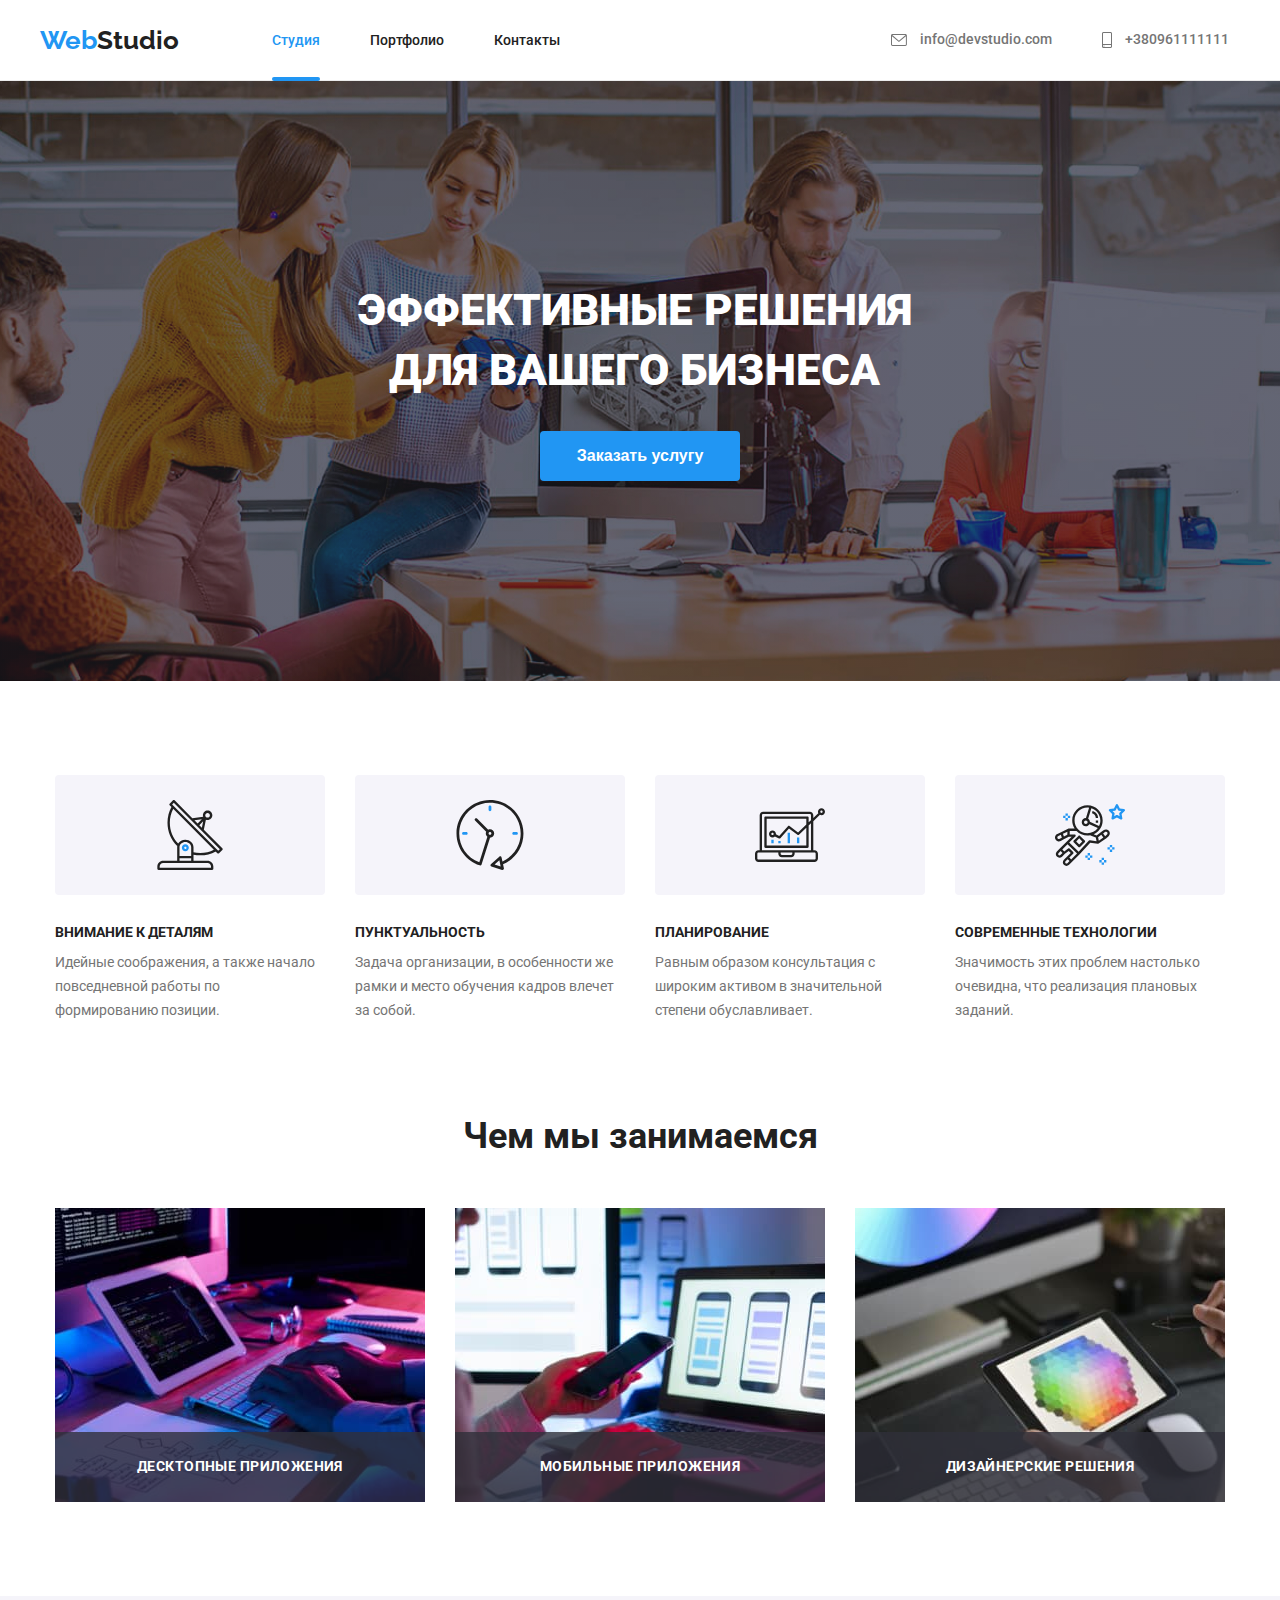
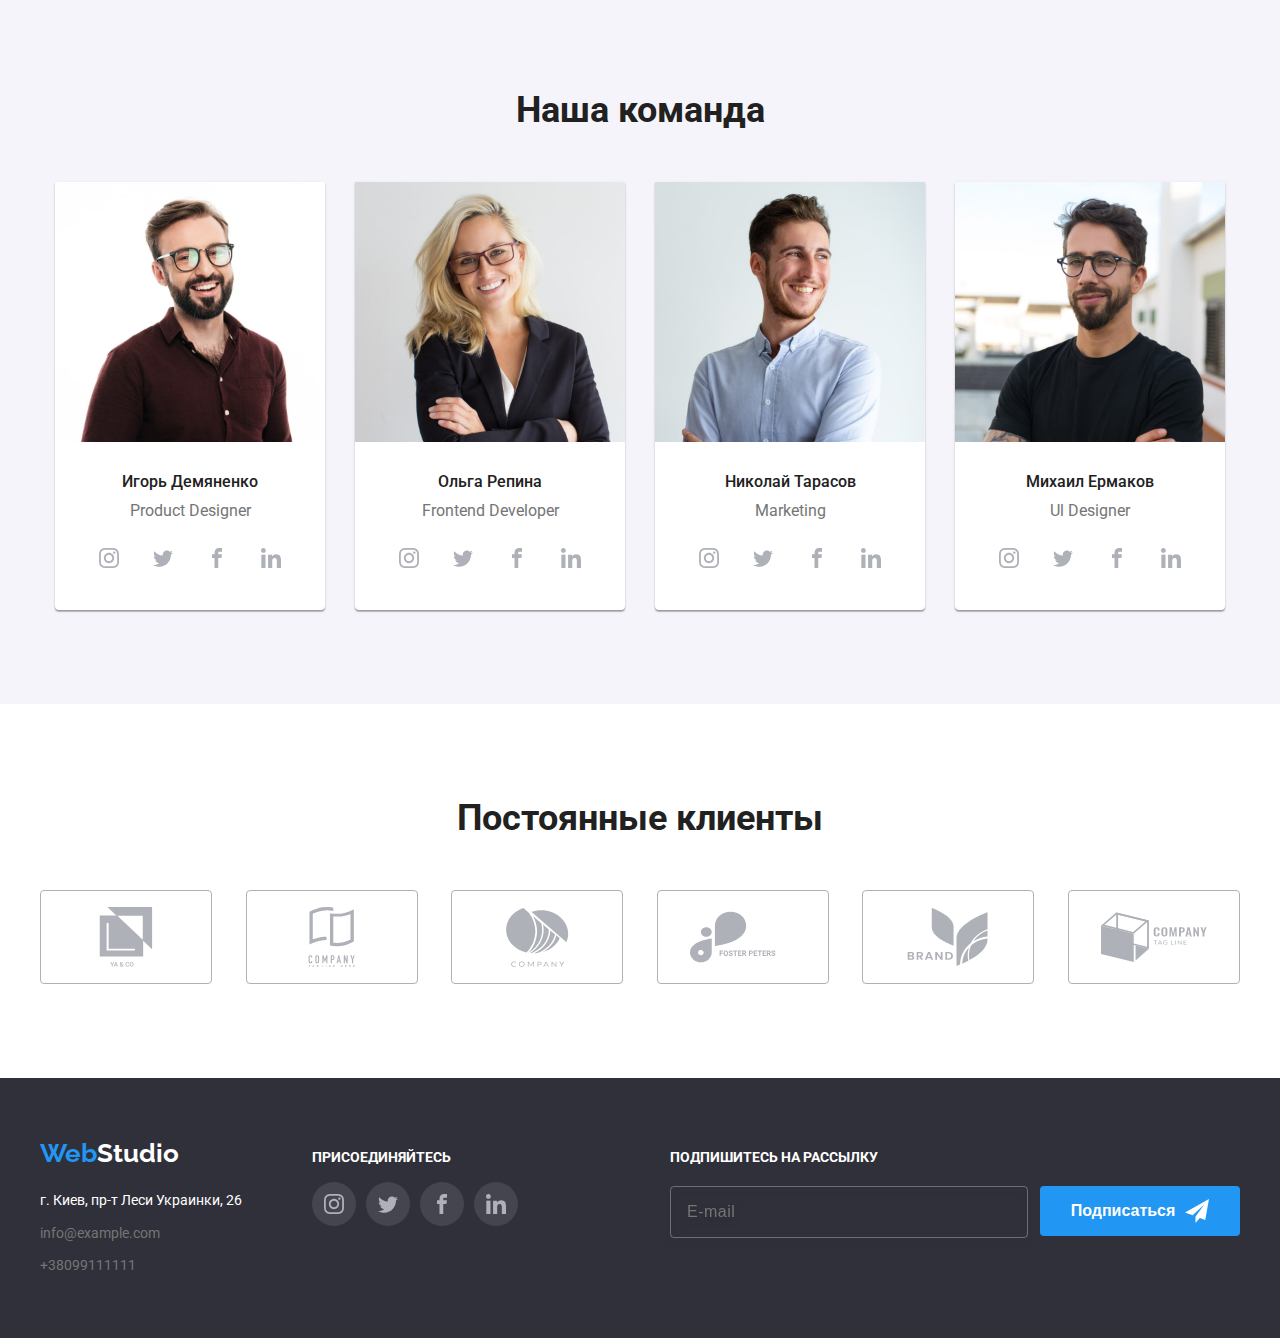
<file: index.html>
<!DOCTYPE html>
<html lang="ru">

<head>
    <meta charset="UTF-8">
    <meta http-equiv="X-UA-Compatible" content="IE=edge">
    <meta name="viewport" content="width=device-width, initial-scale=1.0">
    <title>Студия</title>
<link rel="preconnect" href="https://fonts.googleapis.com">
<link rel="preconnect" href="https://fonts.gstatic.com" crossorigin>
<link href="https://fonts.googleapis.com/css2?family=Roboto:wght@400;500;700;900&display=swap" rel="stylesheet">
<link rel="preconnect" href="https://fonts.googleapis.com">
<link rel="preconnect" href="https://fonts.gstatic.com" crossorigin>
<link href="https://fonts.googleapis.com/css2?family=Raleway:wght@700&display=swap" rel="stylesheet">
<link rel="stylesheet" href="css/style.css" type="text/css">
</head>

<body>
    <header class="section header">
        <div class="container navigation-list">
            <nav class="logo">
                <a href="" class="logo-image" target="blink">Web<span class="logo-im-part2">Studio</span> </a>
                <ul class="nav-links-item">
                    <li class="link-bar"><a href="https://nikokomp.github.io/goit-markup-hw-06/" 
                        class="nav-links mark">Студия</a>
            
                    </li>
                    <li class="link-bar"><a href="https://nikokomp.github.io/goit-markup-hw-06/portfolio.html"
                            class="nav-links">Портфолио</a></li>
                    <li class="link-bar"><a href="/Контакты" class="nav-links">Контакты</a></li>
                </ul>
            </nav>


            <ul class="nav-links-items">
                    <li class="contacts"> 
                       
                    <a href="mailto:https://info@devstudio.com" class="link" title="info@devstudio.com">
                        <svg width="16" height="12" class="icon1">
                            <use href="image/symbol-defs.svg#icon-envelope"> </use>
                        </svg>
                        info@devstudio.com</a>
                    </li>
                    <li class="contacts">
                    <a href="tel:+380961111111" class="link"> <svg width="10" height="16" class="icon1">
                        <use href="image/symbol-defs.svg#icon-smartphone"> </use>
                    </svg> +380961111111 </a></li>
                </ul>
            </div>
    </header>
    <main>



        <!-- slogan -->
        <section class="section slogan">
            <div class="container hero">
            <h1 class="sup-header">ЭФФЕКТИВНЫЕ РЕШЕНИЯ 
ДЛЯ ВАШЕГО БИЗНЕСА </h1>
            <button  type="button" data-modal-open class="button-first" >Заказать услугу</button>
           
            </div>
        </section>



<!-- Our advantage -->
        <section class="section advantage-section">
            <div class="container">
            <h2 hidden>Наши преимущества</h2>
            <ul class="tegs">
                <li class="item1">
                    <div class="adv-picture">
                        <svg>
                            <use href="image/symbol-defs.svg#icon-antenna-1"> </use>
                         </svg>
                    </div>
                    <h3 class="adv-head">ВНИМАНИЕ К ДЕТАЛЯМ</h3>
                    <p class=t-position>Идейные соображения, а также начало повседневной работы по формированию позиции.</p>
                </li>
                <li class="item1">
                    <div class="adv-picture">
                    <svg>
                        <use href="image/symbol-defs.svg#icon-clock-1"> </use>
                    </svg>
                </div>
                    <h3 class="adv-head">ПУНКТУАЛЬНОСТЬ</h3>
                    <p class=t-position>Задача организации, в особенности же рамки и место обучения кадров влечет за собой.</p>
                </li>
                <li class="item1">
                    <div class="adv-picture">
                    <svg >
                        <use href="image/symbol-defs.svg#icon-diagram-1"> </use>
                    </svg>
                </div>
                    <h3 class="adv-head">ПЛАНИРОВАНИЕ</h3>
                    <p class=t-position>Равным образом консультация с широким активом в значительной степени обуславливает.</p>
                </li>
                <li class="item1">
                    <div class="adv-picture">
                    <svg>
                        <use href="image/symbol-defs.svg#icon-astronaut-1"> </use>
                    </svg>
                </div>
                    <h3 class="adv-head">СОВРЕМЕННЫЕ ТЕХНОЛОГИИ</h3>
                    <p class=t-position>Значимость этих проблем настолько очевидна, что реализация плановых заданий.</p>
                </li>
            </ul>
            </div>
        </section>



<!--what we doing-->
        <section class="section what-we-dooing" >
            <div class="container">
            <h2 class="doing"> Чем мы занимаемся</h2>
            <ul class="d-list">
                <li class="d-text">
                    <img src="image/img.jpg" class="img-doing" alt="создание верстки">
                    <div class="pic-text">
                    <p>ДЕСКТОПНЫЕ ПРИЛОЖЕНИЯ</p>
                    </div>
                </li>
                <li class="d-text">
                    <img src="image/img1.jpg"  class="img-doing" alt="разработка мобильных приложений">
                    <div class="pic-text">
                    <p>МОБИЛЬНЫЕ ПРИЛОЖЕНИЯ</p>
                    </div>
                </li>
                <li class="d-text">
                    <img src="image/img2.jpg"  class="img-doing" alt="веб дизайн">
                    <div class="pic-text">
                    <p>ДИЗАЙНЕРСКИЕ РЕШЕНИЯ</p>
                    </div>
                </li>
            </ul>
            </div>
        </section>



<!--our teeam-->
        <section class="section our-team-section" >
            <div class="container">
            <h2 class="team"> Наша команда</h2>
            <ul class="team-list">
                <li class="player"><img src="image/photo1.jpg"  class="t-photo" alt="Игорь Демяненко">
                    <div class="team-text">
                        <h3 class="t-name">Игорь Демяненко</h3>
                        <p class="t-post">Product Designer</p>
                       <ul class="social">
                       <li class="social-item">
                            <a class="social-link" href="https://www.instagram.com/" target="blank">  
                                <svg class="icon4">
                                    <use class="social-icon" href="image/symbol-defs.svg#icon-instagram"> </use>
                                </svg>
                            </a>
                        </li>
                        <li  class="social-item">
                            <a class="social-link" href="https://twitter.com/" target="blank">
                                <svg class="icon4">
                                    <use href="image/symbol-defs.svg#icon-twitter"> </use>
                                </svg>
                            </a>
                       </li>
                       <li  class="social-item">
                            <a class="social-link" href="https://facebook.com/" target="blank">
                                <svg class="icon4">
                                    <use href="image/symbol-defs.svg#icon-facebook"> </use>
                                </svg>
                            </a>
                        </li>
                       <li  class="social-item">
                            <a class="social-link" href="https://www.linkedin.com/" target="blank">
                                <svg class="icon4">
                                    <use href="image/symbol-defs.svg#icon-linkedin-1"> </use>
                                </svg>
                            </a>
                       </li>
                       </ul>
                    </div>
                </li>
                <li class="player"><img src="image/photo2.jpg" class="t-photo"  alt="Ольга Репина">
                    <div class="team-text"> <h3 class="t-name">Ольга Репина</h3>
                    <p class="t-post">Frontend Developer</p>
                            <ul class="social">
                            
                                <li class="social-item">
                                    <a class="social-link" href="https://www.instagram.com/" target="blank">
                                        <svg class="icon4">
                                            <use class="social-icon" href="image/symbol-defs.svg#icon-instagram"> </use>
                                        </svg>
                                    </a>
                                </li>
                                <li class="social-item">
                                    <a class="social-link" href="https://twitter.com/" target="blank">
                                        <svg class="icon4">
                                            <use href="image/symbol-defs.svg#icon-twitter"> </use>
                                        </svg>
                                    </a>
                                </li>
                                <li class="social-item">
                                    <a class="social-link" href="https://facebook.com/" target="blank">
                                        <svg class="icon4">
                                            <use href="image/symbol-defs.svg#icon-facebook"> </use>
                                        </svg>
                                    </a>
                                </li>
                                <li class="social-item">
                                    <a class="social-link" href="https://www.linkedin.com/" target="blank">
                                        <svg class="icon4">
                                            <use href="image/symbol-defs.svg#icon-linkedin-1"> </use>
                                        </svg>
                                    </a>
                                </li>
                            </ul>
                </div>
                </li>
                <li class="player"><img src="image/photo3.jpg" class="t-photo" alt="Николай Тарасов">
                    <div class="team-text"> <h3 class="t-name">Николай Тарасов</h3>
                    <p class="t-post">Marketing</p>
                            <ul class="social">
                            <li class="social-item">
                                <a class="social-link" href="https://www.instagram.com/" target="blank">
                                    <svg class="icon4">
                                        <use class="social-icon" href="image/symbol-defs.svg#icon-instagram"> </use>
                                    </svg>
                                </a>
                            </li>
                            <li class="social-item">
                                <a class="social-link" href="https://twitter.com/" target="blank">
                                    <svg class="icon4">
                                        <use href="image/symbol-defs.svg#icon-twitter"> </use>
                                    </svg>
                                </a>
                            </li>
                            <li class="social-item">
                                <a class="social-link" href="https://facebook.com/" target="blank">
                                    <svg class="icon4">
                                        <use href="image/symbol-defs.svg#icon-facebook"> </use>
                                    </svg>
                                </a>
                            </li>
                            <li class="social-item">
                                <a class="social-link" href="https://www.linkedin.com/" target="blank">
                                    <svg class="icon4">
                                        <use href="image/symbol-defs.svg#icon-linkedin-1"> </use>
                                    </svg>
                                </a>
                            </li>
                            </ul>
                </div>
                </li>
                <li class="player"><img src="image/photo4.jpg" class="t-photo" alt="Михаил Ермаков">
                    <div class="team-text"> <h3 class="t-name">Михаил Ермаков</h3>
                    <p class="t-post">Ul Designer</p>
                            <ul class="social">
                            <li class="social-item">
                                <a class="social-link" href="https://www.instagram.com/" target="blank">
                                    <svg class="icon4">
                                        <use class="social-icon" href="image/symbol-defs.svg#icon-instagram"> </use>
                                    </svg>
                                </a>
                            </li>
                            <li class="social-item">
                                <a class="social-link" href="https://twitter.com/" target="blank">
                                    <svg class="icon4">
                                        <use href="image/symbol-defs.svg#icon-twitter"> </use>
                                    </svg>
                                </a>
                            </li>
                            <li class="social-item">
                                <a class="social-link" href="https://facebook.com/" target="blank">
                                    <svg class="icon4">
                                        <use href="image/symbol-defs.svg#icon-facebook"> </use>
                                    </svg>
                                </a>
                            </li>
                            <li class="social-item">
                                <a class="social-link" href="https://www.linkedin.com/" target="blank">
                                    <svg class="icon4">
                                        <use href="image/symbol-defs.svg#icon-linkedin-1"> </use>
                                    </svg>
                                </a>
                            </li>
                            </ul>
                </div>
                </li>
            </ul>
            </div>
        </section>

        <!--our clients-->
        <section class="section our-clients">
            <div class="container">
                <h2 class="clients"> Постоянные клиенты</h2>
                <ul class="client-list">
                    <li class="border-clients">
                        <a class="clients-item" href="#">
                            <svg class="icon5">
                            <use href="image/symbol-defs.svg#icon-Logo1"> </use>
                            </svg>
                        </a>
                    </li>
                    <li class="border-clients">
                        <a class="clients-item" href="#">
                            <svg class="icon5">
                                <use href="image/symbol-defs.svg#icon-Logo2"> </use>
                            </svg>
                        </a>
                    </li>
                    <li class="border-clients">
                        <a class="clients-item" href="#">
                            <svg class="icon5">
                                <use href="image/symbol-defs.svg#icon-Logo3"> </use>
                            </svg>
                        </a>
                    </li >
                    <li class="border-clients">
                        <a class="clients-item" href="#">
                            <svg class="icon5">
                                <use href="image/symbol-defs.svg#icon-Logo4"> </use>
                            </svg>
                        </a>
                    </li>
                    <li class="border-clients">
                        <a class="clients-item" href="#">
                            <svg class="icon5">
                                <use href="image/symbol-defs.svg#icon-Logo5"> </use>
                            </svg>
                        </a>
                    </li>
                    <li class="border-clients">
                        <a class="clients-item" href="#">
                            <svg class="icon5">
                                <use href="image/symbol-defs.svg#icon-Logo6"> </use>
                            </svg>
                        </a>
                    </li>
                </ul>
            </div>
        </section>
    </main>

    <footer class="footer">

        <div class="container footer-box">
            <div class="box1">
                <a href="" class="logo-image-footer" target="blink">Web<span class="logo-im-part3">Studio</span> </a>
                    <address>
                        <ul class="addres-container">
                            <li class="add"><a href="https://goo.gl/maps/ie4uHoUFQD95xDHH9" class="map-link">г. Киев, пр-т Леси Украинки, 26 </a></li>
                            <li><a href="info@example.com" class="link-footer">info@example.com </a></li>
                            <li><a href="tel=+38099111111" class="link-footer1">+38099111111</a></li>
                        </ul>
                          </address>
            </div>


        <div class="footer-social">
            <h2 class="join"> ПРИСОЕДИНЯЙТЕСЬ</h2>
            <ul class="social">
                <li class="social-item">
                    <a class="social-link-footer" href="https://www.instagram.com/" target="blank">
                        <svg class="icon4">
                            <use class="social-icon" href="image/symbol-defs.svg#icon-instagram"> </use>
                        </svg>
                    </a>
                </li>
                <li class="social-item">
                    <a class="social-link-footer" href="https://twitter.com/" target="blank">
                        <svg class="icon4">
                            <use href="image/symbol-defs.svg#icon-twitter"> </use>
                        </svg>
                    </a>
                </li>
                <li class="social-item">
                    <a class="social-link-footer" href="https://facebook.com/" target="blank">
                        <svg class="icon4">
                            <use href="image/symbol-defs.svg#icon-facebook"> </use>
                        </svg>
                    </a>
                </li>
                <li class="social-item">
                    <a class="social-link-footer" href="https://www.linkedin.com/" target="blank">
                        <svg class="icon4">
                            <use href="image/symbol-defs.svg#icon-linkedin-1"> </use>
                        </svg>
                    </a>
                </li>
            </ul>
        </div>
        <form class="mailing-form">
            <h2 class="mailing-head"> ПОДПИШИТЕСЬ НА РАССЫЛКУ</h2>
            <div class="subscribe">
            <label class="mailing">
                <input type="email" class="e-mail-window" name="email" placeholder="E-mail">
                </label>
                <button type="button" class="button-modal">Подписаться
                    <svg class="icon-telegram"  width="24" height="24" >
                            <use href="image/symbol-defs-hw-06.svg#icon-4"></use>
                        </svg>
                    </button>
                </div>
            </form>
        </div>
    </footer>

    <div class="backdrop is-hidden" data-modal>
        <div class="modal">
            <button type="button" class="modal-btn" data-modal-close>
                <svg class="closebutton-icon" width="11" height="11">
                    <use href="image/symbol-defs1.svg#icon-Vector">
                    </use>
                </svg>
            </button>
            <div class="form">
                <form>
                    <p class="form-head">Оставьте свои данные, мы вам перезвоним</p>
                    <label>
                        <span class="modal-text">Имя</span> 
                        <input  type="text" name="name" class="name-icon">
                        <svg class="label-icon">
                            <use href="image/symbol-defs-hw-06.svg#icon-1"> </use>
                         </svg>
                    </label>
                    <label>
                        <span class="modal-text">Телефон ></span> 
                        <input type="tel" name="phone-number" class="name-icon">
                        <svg class="label-icon-tel">
                            <use href="image/symbol-defs-hw-06.svg#icon-2"> </use>
                        </svg>
                    </label>
                    <label>
                        <span class="modal-text">Почта ></span> 
                        <input type="email" name="email" class="name-icon">
                        <svg class="label-icon-mail">
                            <use href="image/symbol-defs-hw-06.svg#icon-3"> </use>
                        </svg>
                    </label>
                    <label>
                        <span class="modal-text">Комментарий></span> 
                        <textarea class="input-text" name="feedback" placeholder="Введите текст"></textarea>
                    </label>
                <input type="checkbox" name="agree" value="agree" class="policy" id="policy-chek">
                    <label class="conditions-text" for="policy-chek">
            
                        Соглашаюсь с рассылкой и принимаю &nbsp; <a href="#"> <u class="blue-text-conditions">Условия договора</u> </a>
                    </label>
                    <div class="button-modal-center">
                    <button type="button" class="button-modal">Отправить</button>
                </div>
                </form>
            </div>
        </div>
    </div>
    <script src="./js/modal.js"></script>
</body>

</html>
</file>
<file: css/style.css>
::before,
::after {
  box-sizing: border-box;
}
:root {
  --brand-color: #2f303a;
  --button-color: #2196f3;
  --text-primary: #212121;
  --sup-head-color: #ffffff;
  --text-secondary-color: #757575;
  --secondar-button-color: #f5f4fa;
  --primary-fonts: Roboto;
}
* {
  list-style: none;
  margin: 0;
  padding: 0;
  border: 0;
}
a {
  text-decoration: none;
}
.container {
  width: 1200px;
  padding-right: 15px;
  padding-left: 15px;
  margin-left: auto;
  margin-right: auto;
}
.section {
  padding-top: 94px;
  padding-bottom: 94px;
  background-color: var(--sup-head-color);
}
.header {
  padding-top: 0px;
  padding-bottom: 0px;
  border-bottom: 1px solid #ececec;
}
.navigation-list {
  display: flex;
  align-content: flex-start;
  align-items: center;
}
.advantage-section {
  padding-top: 94px;
  padding-bottom: 0px;
}
.our-team-section {
  background-color: #f5f4fa;
}

.footer-section {
  padding-top: 60px;
  padding-bottom: 60px;
  background: var(--brand-color);
  display: flex;
  text-align: baseline;
}
.card {
  padding-top: 94px;
  padding-bottom: 94px;
}
.cards section {
  flex-direction: column;
  justify-content: center;
}
.link {
  color: var(--text-secondary-color);
  font-size: 14px;
  line-height: 1.14;
  font-weight: 500;
  padding-top: 32px;
  padding-bottom: 32px;

  transition-property: color;
  transition-duration: 250ms;
  transition-timing-function: cubic-bezier(0.4, 0, 0.2, 1);
  transition-delay: 0;
}
.link:hover,
:focus {
  color: var(--button-color);
}
body {
  font-family: var(--primary-fonts), sans-serif;
  font-size: 14px;
  letter-spacing: 0.03;
  color: var(--text-primary);
}
.logo {
  display: flex;
  align-items: center;
  justify-content: right;
  height: 80px;
}
.logo-image {
  color: var(--button-color);

  font-family: Raleway;
  font-style: normal;
  font-weight: bold;
  font-size: 26px;
  line-height: 1.2;
}
.logo-im-part2 {
  font-family: Raleway;
  font-style: normal;
  font-weight: bold;
  font-size: 26px;
  line-height: 1.2;
  color: var(--text-primary);
}
.logo-image-footer {
  display: inline-block;
  margin-bottom: 20px;

  color: var(--button-color);

  font-family: Raleway;
  font-style: normal;
  font-weight: bold;
  font-size: 26px;
  line-height: 1.2;
}
.nav-links-item {
  display: flex;
  margin-right: 331px;
  margin-left: 93px;
}
.nav-links-items {
  display: flex;
  align-items: center;
}
.sup-header {
  margin-bottom: 30px;
  white-space: pre;
  color: var(--sup-head-color);
  font-weight: 900;
  font-size: 44px;
  line-height: 1.36;
}
.button-first {
  cursor: pointer;
  width: 200px;
  height: 50px;
  background: var(--button-color);
  font-weight: bold;
  font-size: 16px;
  line-height: 1.87;
  color: var(--sup-head-color);
  border-radius: 4px;

  position: relative;
}
.adv-head {
  font-weight: bold;
  font-size: 14px;
  line-height: 1.14;
  margin-bottom: 10px;
}
.tegs {
  display: flex;
  justify-content: center;
  margin-right: auto;
}
.t-position {
  width: 270px;
  color: var(--text-secondary-color);
  font-size: 14px;
  line-height: 1.7;
}

.d-list {
  display: flex;
  justify-content: center;
}
.d-text {
  padding: auto;
  margin-right: 30px;
}
.d-text:last-child {
  margin-right: 0px;
}

.doing {
  text-align: center;
  font-size: 36px;
  line-height: 1.16;
  font-weight: bold;
  padding-bottom: 50px;
}

.our-team {
  background-color: var(--secondar-button-color);
}
.team-list {
  display: flex;
  justify-content: center;
}

.player {
  width: 270px;
  margin-right: 30px;
  background-color: var(--sup-head-color);
  box-shadow: 0px 1px 3px rgba(0, 0, 0, 0.12), 0px 1px 1px rgba(0, 0, 0, 0.14),
    0px 2px 1px rgba(0, 0, 0, 0.2);
  border-radius: 0px 0px 4px 4px;
  padding-bottom: 30px;
}
.player:last-child {
  margin-right: 0px;
}
.team {
  font-size: 36px;
  line-height: 1.16;
  font-weight: bold;
  text-align: center;
  padding-bottom: 50px;
}
.t-photo {
  width: 270px;
}
.t-name {
  padding-bottom: 10px;
  text-align: center;
  font-weight: 500;
  font-size: 16px;
  line-height: 1.19;
  color: var(--text-primary);
}
.t-post {
  text-align: center;
  color: var(--text-secondary-color);
  font-size: 16px;
  line-height: 1.19;
}
.cards {
  width: 370px;
  height: 294px;
}

.map-link {
  display: inline-block;
  margin-bottom: 9px;
  color: var(--sup-head-color);
  font-size: 14px;
  line-height: 1.7;

  transition-property: color;
  transition-duration: 250ms;
  transition-timing-function: cubic-bezier(0.4, 0, 0.2, 1);
  transition-delay: 0;
}
.map-link:hover,
.map-link:focus {
  color: var(--button-color);
}
.contact-section {
  background-color: var(--brand-color);
}
.addres-container {
  font-style: normal;
}
.logo-im-part3 {
  color: var(--sup-head-color);
}
.projects {
  font-size: 18px;
  line-height: 2;
  color: var(--text-primary);
}
.type {
  font-size: 16px;
  line-height: 1.87;
  color: var(--text-secondary-color);
}

.nav-links {
  display: block;
  padding-top: 32px;
  padding-bottom: 32px;

  color: var(--text-primary);
  font-weight: 500;
  font-size: 14px;
  line-height: 1.15;

  transition-property: color;
  transition-duration: 250ms;
  transition-timing-function: cubic-bezier(0.4, 0, 0.2, 1);
  transition-delay: 0;
}

.nav-links:hover,
.nav-links :focus {
  color: var(--button-color);
}
.link-footer {
  display: inline-block;
  color: var(--text-secondary-color);
  font-size: 14px;
  line-height: 1.7;
  margin-bottom: 9px;

  transition-property: color;
  transition-duration: 250ms;
  transition-timing-function: cubic-bezier(0.4, 0, 0.2, 1);
  transition-delay: 0;
}
.link-footer:hover,
.link-footer :focus {
  color: var(--button-color);
}
.link-footer1 {
  display: inline-block;
  color: var(--text-secondary-color);
  font-size: 14px;
  line-height: 1.7;

  transition-property: color;
  transition-duration: 250ms;
  transition-timing-function: cubic-bezier(0.4, 0, 0.2, 1);
  transition-delay: 0;
}
.link-footer1:hover,
.link-footer1:focus {
  color: var(--button-color);
}
.nav-bar {
  height: 80px;
  background-color: var(--sup-head-color);
}

.link-bar {
  display: block;
  padding-right: 50px;
}
.nav-links-item :last-child {
  padding-right: 0;
}
.contacts {
  margin-right: 50px;
  display: flex;
  align-items: center;
}

.contacts:last-child {
  margin: 0;
}
.butn {
  display: inline-block;
  margin-right: 8px;
  border-radius: 4px;
}

.pf-list {
  display: flex;
  flex-wrap: wrap;
  justify-content: center;
  margin-top: 50px;
}
.item1:last-child {
  margin-right: 0px;
}
.item1 {
  margin-right: 30px;
}
.pf-text {
  padding: 20px 23px;
  background: #ffffff;
  border-right: 1px solid #eeeeee;
  border-left: 1px solid #eeeeee;
  border-bottom: 1px solid #eeeeee;
  box-sizing: border-box;
}
img {
  max-width: 100%;
  height: auto;
  display: block;
}
.team-text {
  margin-top: 30px;
  padding-right: 32px;
  padding-left: 32px;
}
.icon1 {
  fill: currentColor;
  margin-right: 10px;
  vertical-align: middle;
}
.icon1 :hover {
  fill: var(--button-color);
}
.icon2 {
  width: 10px;
  height: 16px;
  margin-right: 10px;
}
.adv-picture {
  display: flex;
  justify-content: space-between;
  width: 70px;
  height: 70px;
  margin-bottom: 30px;
  padding: 25px 100px;
  border-radius: 4px;
  background-color: var(--secondar-button-color);
}
.slogan {
  background-image: linear-gradient(
      rgba(47, 48, 58, 0.4),
      rgba(47, 48, 58, 0.4)
    ),
    url(../image/fon.jpg);
  max-width: 1600px;
  background-repeat: no-repeat;
  background-position: center;
  margin: auto;
  background-size: cover;
  text-align: center;
  padding-top: 200px;
  padding-bottom: 200px;
}

.social {
  display: flex;
  margin-top: 16px;
  justify-content: space-between;
}
.icon4 {
  width: 20px;
  height: 20px;
  color: #afb1b8;
  fill: currentColor;

  transition-property: fill;
  transition-duration: 250ms;
  transition-timing-function: cubic-bezier(0.4, 0, 0.2, 1);
  transition-delay: 0;
}
.social-link {
  display: flex;
  justify-content: center;
  align-items: center;
  width: 44px;
  height: 44px;
  border-radius: 50%;

  transition-property: background-color;
  transition-duration: 250ms;
  transition-timing-function: cubic-bezier(0.4, 0, 0.2, 1);
  transition-delay: 0;
}
.social-item :hover,
.social-item :focus {
  background-color: var(--button-color);
}

.social-item :hover .icon4,
.social-item :focus .icon4 {
  fill: white;
}

.icon5 {
  width: 106px;
  height: 60px;
  fill: #afb1b8;

  transition-property: fill;
  transition-duration: 250ms;
  transition-timing-function: cubic-bezier(0.4, 0, 0.2, 1);
  transition-delay: 0;
}
.clients {
  text-align: center;
  font-size: 36px;
  line-height: 1.16;
  font-weight: bold;
  padding-bottom: 50px;
}
.client-list {
  display: flex;
  justify-content: space-between;
}
.clients-item {
  display: flex;
  justify-content: center;
  align-items: center;
  color: #afb1b8;
  width: 170px;
  height: 92px;
  border: 1px solid;
  border-radius: 4px;
  background: #ffffff1a;

  transition-property: border;
  transition-duration: 250ms;
  transition-timing-function: cubic-bezier(0.4, 0, 0.2, 1);
  transition-delay: 0;
}
.border-clients :hover,
.border-clients :focus {
  border: 1px solid var(--button-color);
}
.border-clients:hover .icon5,
.border-clients :focus .icon5 {
  fill: var(--button-color);
  border: none;
}
.join {
  color: var(--sup-head-color);
  font-style: normal;
  font-weight: bold;
  font-size: 14px;
  line-height: 1.14;
}
.footer {
  background-color: var(--brand-color);
  margin-left: auto;
  margin-right: auto;
  padding-top: 60px;
  padding-bottom: 60px;
}
.footer-box {
  display: flex;
  align-items: baseline;
}
.box1 {
  margin-right: 70px;
}

.social-link-footer {
  display: flex;
  justify-content: center;
  align-items: center;
  width: 44px;
  height: 44px;
  border-radius: 50%;
  background-color: #ffffff1a;
  margin-right: 10px;

  transition-property: background-color;
  transition-duration: 250ms;
  transition-timing-function: cubic-bezier(0.4, 0, 0.2, 1);
  transition-delay: 0;
}
.button-second {
  padding: 6px 22px;
  font-family: Roboto;
  font-style: normal;
  font-weight: 500;
  font-size: 16px;
  line-height: 1.5;
  cursor: pointer;

  background-color: var(--secondar-button-color);
  height: 38px;
  border-radius: 4px;
  border-style: none;

  transition-property: color background-color;
  transition-duration: 250ms;
  transition-timing-function: cubic-bezier(0.4, 0, 0.2, 1);
  transition-delay: 0;
}
.button-second:focus {
  color: var(--sup-head-color);
  background-color: var(--button-color);
}
.button-second:hover {
  color: var(--sup-head-color);
  background-color: var(--button-color);
}
.buttons {
  display: flex;
  justify-content: center;
}
.buttons :hover,
.buttons :focus {
  box-shadow: 0px 3px 1px rgba(0, 0, 0, 0.1), 0px 1px 2px rgba(0, 0, 0, 0.08),
    0px 2px 2px rgba(0, 0, 0, 0.12);
}
.item:hover {
  box-shadow: 0px 1px 1px rgba(0, 0, 0, 0.12), 0px 4px 4px rgba(0, 0, 0, 0.06),
    1px 4px 6px rgba(0, 0, 0, 0.16);
}

.item {
  width: 370px;
  margin-bottom: 30px;
  margin-right: 30px;
}
.item:nth-child(3n + 3) {
  margin-right: 0px;
}
.item:nth-last-child(-n + 3) {
  padding-bottom: 0px;
  margin-bottom: 0px;
}
.item :hover .item :focus {
  box-shadow: 0px 1px 1px rgba(0, 0, 0, 0.12), 0px 4px 4px rgba(0, 0, 0, 0.06),
    1px 4px 6px rgba(0, 0, 0, 0.16);
}

.anim {
  position: relative;
  overflow: hidden;
}
.overlay {
  position: absolute;
  top: 0;
  left: 0;
  width: 100%;
  height: 100%;
  background-color: rgba(33, 150, 243, 0.9);

  transform: translatey(101%);
  transition: transform 250ms ease;
}

.item :hover .overlay {
  transform: translatey(0);
}

.overlay > p {
  font-weight: normal;
  font-size: 18px;
  line-height: 1.55;
  letter-spacing: 0.03em;
  color: #ffffff;
  padding: 63px 24px;
}
.img-doing {
  width: 370px;
}
.d-text {
  position: relative;
}
.pic-text {
  position: absolute;
  bottom: 0px;
  width: 370px;
  height: 70px;
  background-color: rgba(47, 48, 58, 0.8);
}
.pic-text > p {
  text-align: center;
  font-weight: bold;
  font-size: 14px;
  line-height: 1.14;
  text-align: center;
  letter-spacing: 0.03em;
  text-transform: uppercase;
  padding: 27px 82px;

  color: #ffffff;
}
.mark {
  position: relative;
  color: var(--button-color);
}

.mark::after {
  content: "";
  position: absolute;
  bottom: -1px;
  left: 0;
  border-radius: 2px;
  width: 100%;
  height: 4px;
  background-color: var(--button-color);
}
.backdrop {
  width: 100%;
  height: 100%;
  background: rgba(0, 0, 0, 0.2);
  position: fixed;
  top: 0;
}

.backdrop.is-hidden .modal {
  transform: scale(5);
  transition: transform 1500ms cubic-bezier(0.4, 0, 0.2, 1);
}

.modal {
  position: absolute;
  width: 528px;
  background-color: var(--sup-head-color);
  top: 50%;
  left: 50%;
  transform: translate(-50%, -50%);
}

.modal-btn {
  cursor: pointer;
  border: 1px solid #999999;
  background-color: transparent;
  width: 30px;
  height: 30px;
  border-radius: 50%;
  position: absolute;
  top: 10px;
  right: 10px;
  display: flex;
  align-items: center;
  justify-content: center;
}
.modal-btn :hover {
  transition-property: fill;
  transition-duration: 250ms;
  transition-timing-function: cubic-bezier(0.4, 0, 0.2, 1);
  fill: var(--button-color);
}

.backdrop.is-hidden {
  visibility: hidden;
  opacity: 0;
  pointer-events: none;
}
label {
  display: flex;
  flex-direction: column;
  margin-bottom: 10px;
  position: relative;
}
.form {
  padding: 40px 39px 28px 41px;
}
.form-head {
  font-weight: bold;
  font-size: 20px;
  line-height: 1.15;
  text-align: center;
  letter-spacing: 0.03em;

  color: #212121;
  margin-bottom: 12px;
}
.name-icon :focus {
  border: none;
}
input {
  outline: none;
}
.name-icon {
  padding: 8px;
  font-family: inherit;
  border: 1px solid rgba(33, 33, 33, 0.2);
  box-sizing: border-box;
  border-radius: 4px;
  padding-left: 42px;
}
.name-icon:focus {
  border: 1px solid var(--button-color);
}
.modal-text {
  font-weight: normal;
  font-size: 12px;
  line-height: 1.16;

  letter-spacing: 0.01em;

  color: #757575;
  margin-bottom: 4px;
}
.input-text {
  height: 120px;
  border: 1px solid rgba(33, 33, 33, 0.2);
  box-sizing: border-box;
  border-radius: 4px;
  font-weight: normal;
  font-size: 12px;
  line-height: 1.16;
  letter-spacing: 0.01em;

  font-family: inherit;
  font-size: 12px;
  line-height: 14px;
  padding: 12px 16px;
}
.input-text::placeholder {
  color: rgba(117, 117, 117, 0.5);
}
textarea {
  outline: none;
}
.input-text:focus {
  transition-property: outline;
  transition-duration: 250ms;
  transition-timing-function: cubic-bezier(0.4, 0, 0.2, 1);
  outline: 1px solid var(--button-color);
}
.conditions-text {
  display: flex;
  flex-direction: row;
  flex-wrap: wrap;
  justify-content: center;
  align-items: center;
  font-weight: normal;
  font-size: 14px;
  line-height: 1.7;
  letter-spacing: 0.03em;
  color: #757575;
  margin-top: 20px;
}
.policy {
  position: absolute;
  width: 1px;
  height: 1px;
  margin: -1px;
  border: 0px;
  padding: 0px;
  clip: rect(0 0 0 0);
  overflow: hidden;
}
.conditions-text::before {
  content: "";
  width: 16px;
  height: 15px;
  border: 1px solid #212121;
  border-radius: 2px;
  margin-right: 7px;
}
.policy:checked + .conditions-text::before {
  background-image: url(../image/svg/icon\ check.svg);
  background-repeat: no-repeat;
  background-size: contain;
  background-position: center;
  border-color: var(--button-color);
}

.blue-text-conditions {
  font-family: inherit;
  font-size: inherit;
  color: var(--button-color);
  margin-left: 3px;
}
.button-modal-center {
  display: flex;
  justify-content: center;
  margin-top: 30px;
}
.button-modal {
  cursor: pointer;
  width: 200px;
  height: 50px;
  background: var(--button-color);
  font-weight: bold;
  font-size: 16px;
  line-height: 1.87;
  color: var(--sup-head-color);
  border-radius: 4px;
  margin-left: 12px;
  display: flex;
  align-items: center;
  justify-content: center;
}

.mailing {
  flex-direction: row;
}
.mailing-head {
  color: var(--sup-head-color);
  font-style: normal;
  font-weight: bold;
  font-size: 14px;
  line-height: 1.14;
  margin-bottom: 20px;
}
.e-mail-window {
  cursor: pointer;
  padding-left: 16px;
  padding-top: 15px;
  padding-bottom: 15px;
  font-size: 16px;
  line-height: 20px;
  letter-spacing: 0.03em;
  color: rgba(255, 255, 255, 0.6);
  background-color: inherit;
  width: 358px;
  border: 1px solid rgba(255, 255, 255, 0.3);
  box-sizing: border-box;
  filter: drop-shadow(0px 4px 4px rgba(0, 0, 0, 0.15));
  border-radius: 4px;
}
.label-icon {
  display: block;
  width: 12px;
  height: 12px;
  position: absolute;
  top: 55%;
  left: 15px;
}
.label-icon-tel {
  display: block;
  width: 13px;
  height: 13px;
  position: absolute;
  top: 55%;
  left: 15px;
}
.label-icon-mail {
  display: block;
  width: 15px;
  height: 12px;
  position: absolute;
  top: 55%;
  left: 15px;
}
.name-icon:focus ~ .label-icon {
  transition-property: fill;
  transition-duration: 250ms;
  transition-timing-function: cubic-bezier(0.4, 0, 0.2, 1);
  fill: var(--button-color);
}
.name-icon:focus ~ .label-icon-tel {
  transition-property: fill;
  transition-duration: 250ms;
  transition-timing-function: cubic-bezier(0.4, 0, 0.2, 1);
  fill: var(--button-color);
}
.name-icon:focus ~ .label-icon-mail {
  transition-property: fill;
  transition-duration: 250ms;
  transition-timing-function: cubic-bezier(0.4, 0, 0.2, 1);
  fill: var(--button-color);
}
.icon-telegram {
  margin-left: 10px;
}
.mailing-form {
  margin-left: auto;
}
.subscribe{
  display: flex;
}
</file>
